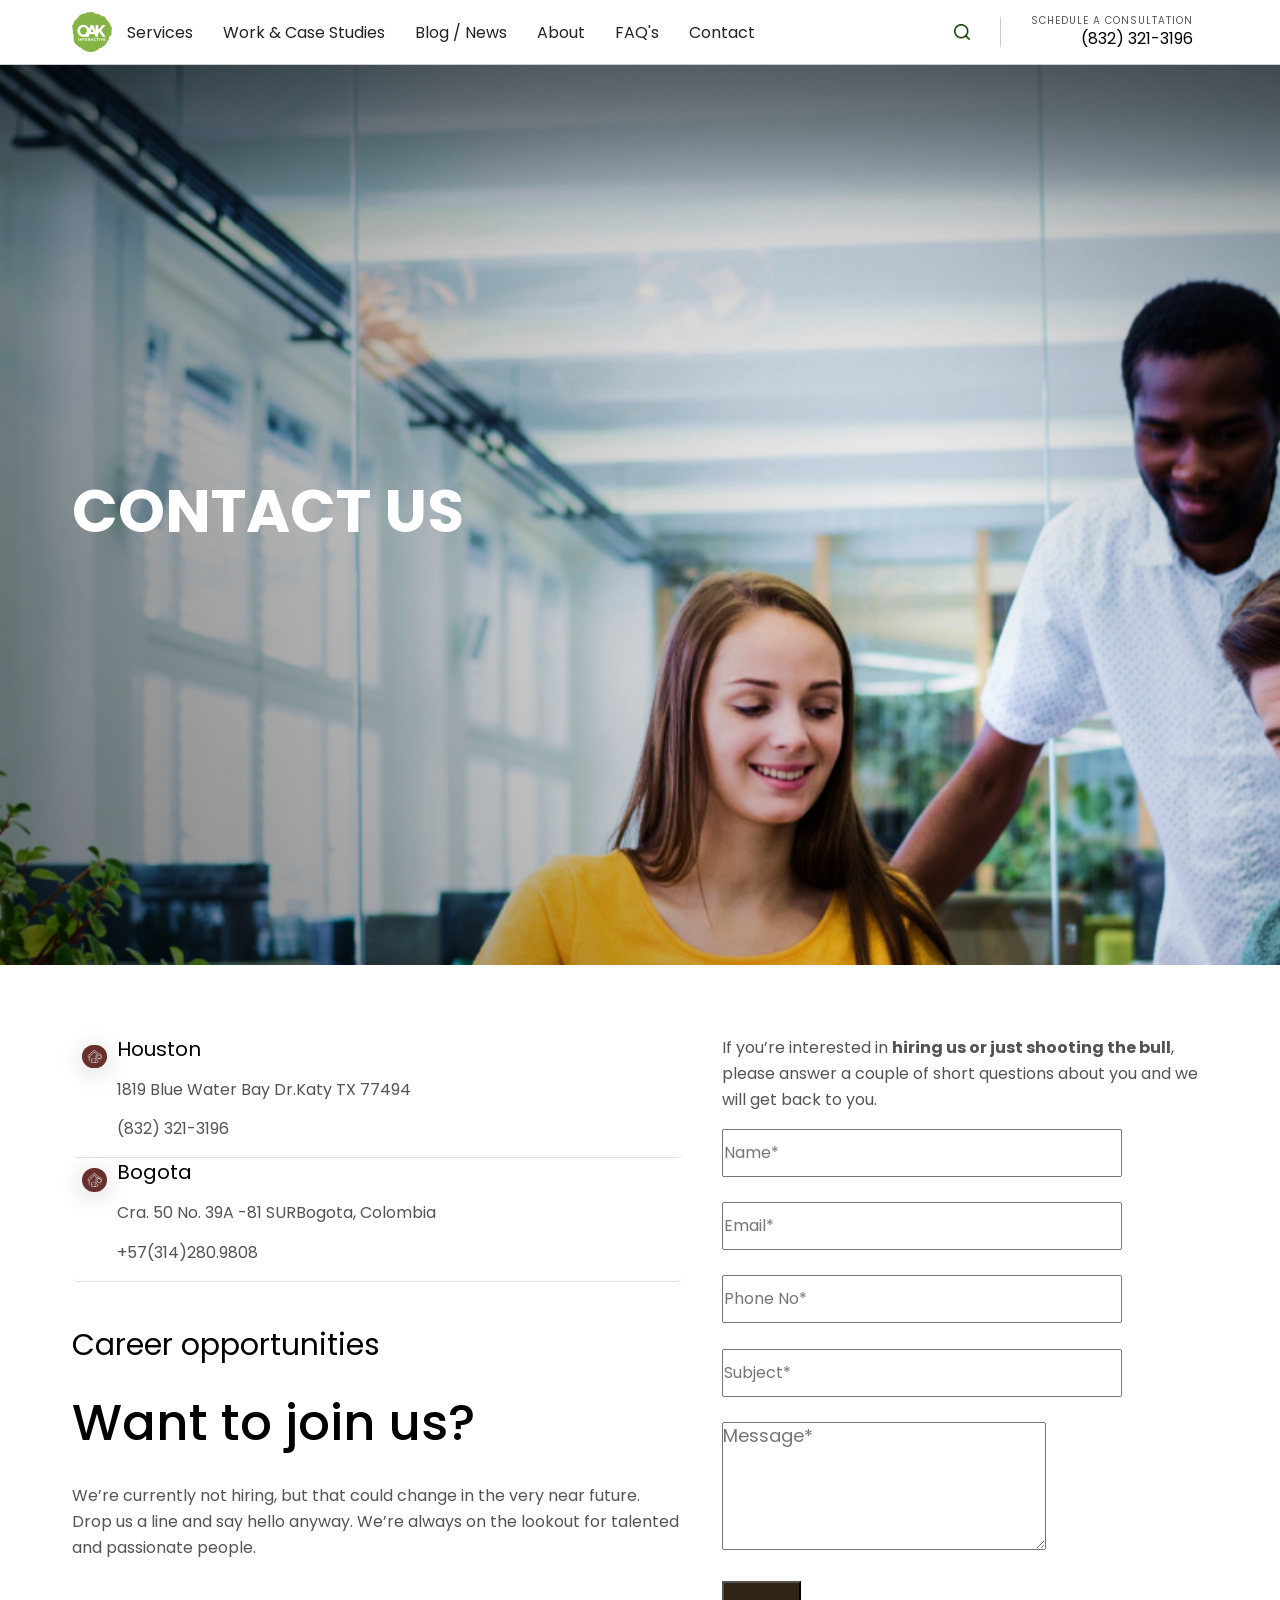
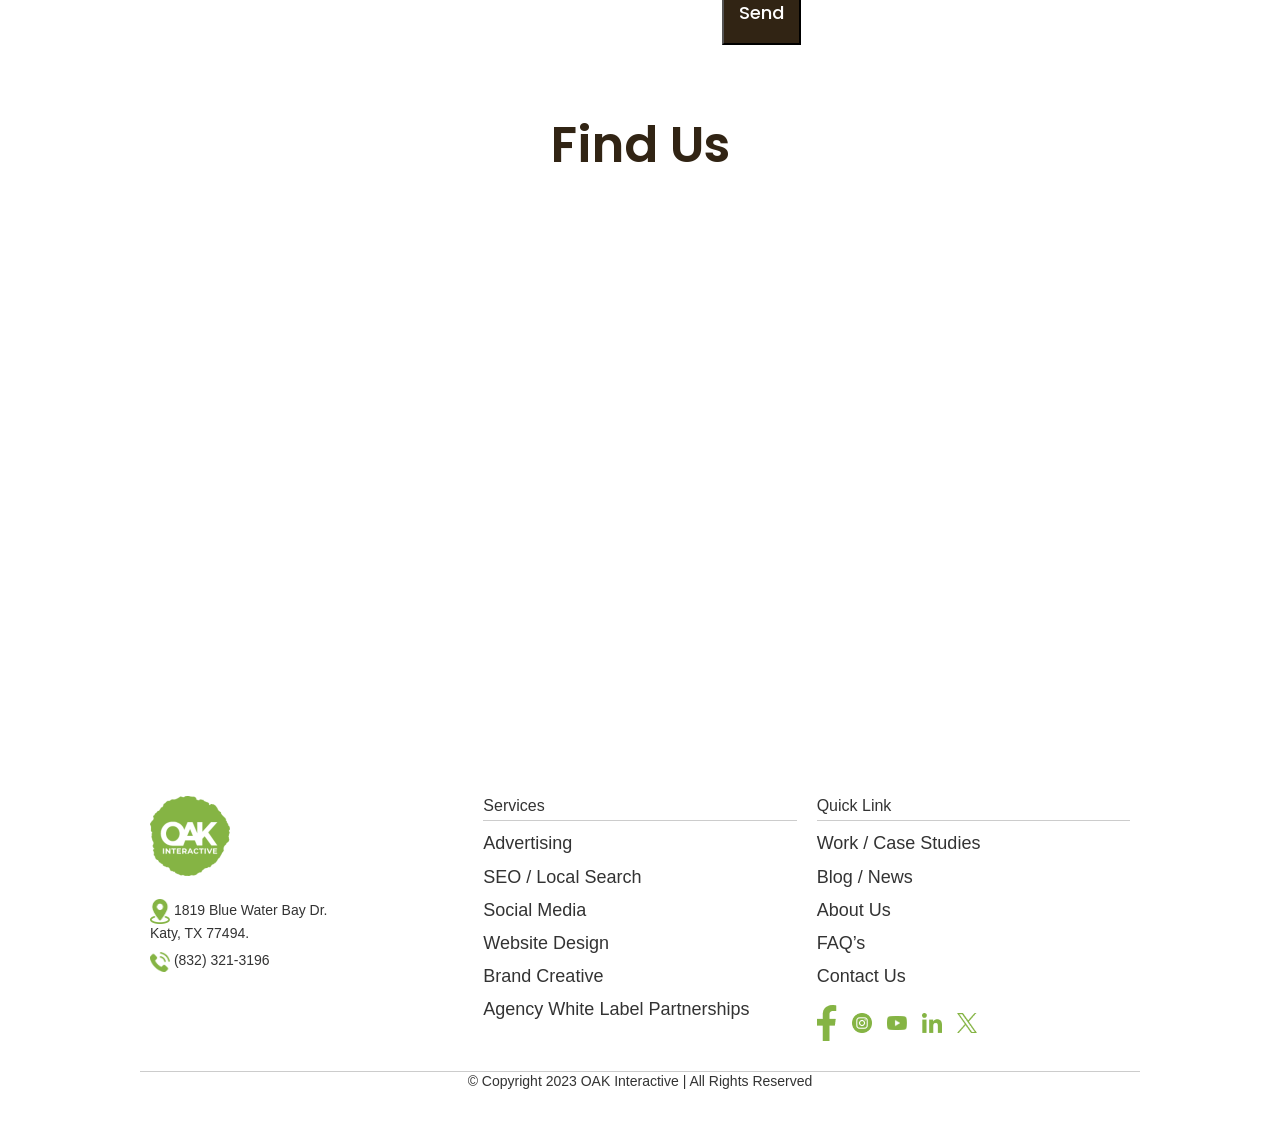
<file: 11th_page/index.html>
<!DOCTYPE html>
<html lang="en">

<head>
    <meta charset="UTF-8">
    <meta name="viewport" content="width=device-width, initial-scale=1.0">
    <title>Document</title>
    <link href="https://cdn.jsdelivr.net/npm/bootstrap@5.3.7/dist/css/bootstrap.min.css" rel="stylesheet" integrity="sha384-LN+7fdVzj6u52u30Kp6M/trliBMCMKTyK833zpbD+pXdCLuTusPj697FH4R/5mcr" crossorigin="anonymous">
    <link rel="stylesheet" href="style.css">
</head>

<body>
    <header>
        <div class="container">
            <div class="header-innr">
                <!-- Left Section -->
                <div class="left-section">
                    <div class="logo">
                        <a href="../1st_page/index.html"> <img src="images/logo.png" alt="Logo"></a>
                    </div>
                    <nav class="nav">
                        <ul>
                            <li><a href="../2nd_page/index.html">Services</a></li>
                            <li><a href="../3rd_page/index.html">Work & Case Studies</a></li>
                            <li><a href="../4th_page/index.html">Blog / News</a></li>
                            <li><a href="../5th_page/index.html">About</a></li>
                            <li><a href="../7th_page/index.html">FAQ's</a></li>
                            <li> <a href="../11th_page/index.html">Contact</a></li>
                        </ul>
                    </nav>
                </div>

                <!-- Right Section -->
                <div class="right-section ">
                    <div class="search-icon ">
                        <img src="images/search.png " alt="Search ">
                    </div>
                    <div class="divider "></div>
                    <div class="contact-info ">
                        <small>SCHEDULE A CONSULTATION</small>
                        <a href="# ">(832) 321-3196</a>
                    </div>
                </div>
            </div>
        </div>
    </header>
    <!--banner section-->
    <section class="client-banner ">
        <!-- <div class="container "> -->
        <div class="container ">
            <div class="client-banner-innr ">
                <h1 class="banner-title-1 ">contact us
                </h1>
            </div>
        </div>
        </div>
    </section>
    <!-- form section-->
    <section class="form-section ">
        <div class="container ">
            <div class="form-content ">
                <!-- left side -->
                <div class="what-to-join ">
                    <div class="location ">
                        <span><img src="images/house.png " alt=" "></span>
                        <div>
                            <p class="house-name ">Houston</p>
                            <p class="address ">1819 Blue Water Bay Dr.Katy TX 77494</p>
                            <p class="phone-no ">(832) 321-3196</p>
                        </div>
                    </div>
                    <div class="location ">
                        <span><img src="images/house.png " alt=" "></span>
                        <div>
                            <p class="house-name ">Bogota</p>
                            <p class="address ">Cra. 50 No. 39A -81 SURBogota, Colombia</p>
                            <p class="phone-no ">+57(314)280.9808</p>
                        </div>
                    </div>
                    <h5>Career opportunities</h5>
                    <h2 class="contact-title ">Want to join us?</h2>
                    <p class="contact-para ">We’re currently not hiring, but that could change in the very near future. Drop us a line and say hello anyway. We’re always on the lookout for talented and passionate people.</p>
                </div>
                <!-- right side-->
                <div class="main-form-context ">
                    <p>If you’re interested in <strong>hiring us or just shooting the bull</strong>, please answer a couple of short questions about you and we will get back to you.</p>
                    <div class="contact-form ">
                        <form action="# " method="post ">
                            <input class="input-text " type="text " placeholder="Name* " required> <br> <br>
                            <input class="input-text " type="email " placeholder="Email* " required> <br> <br>
                            <input class="input-text " type="text " placeholder="Phone No* " required> <br> <br>

                            <input class="input-text " type="text " placeholder="Subject* " required> <br> <br>
                            <textarea placeholder="Message* " rows="5 " required></textarea> <br> <br>
                            <button class="send-btn ">Send</button>
                    </div>
                </div>
            </div>
    </section>
    <!--5th section-->
    <section class="find-us-section ">
        <h2 class="map-title ">Find Us</h2>
        <!-- Replace with your own location -->
        <iframe src="https://www.google.com/maps/embed?pb=!1m18!1m12!1m3!1d3464.2886955272926!2d-95.74701958504672!3d29.78526058197652!2m3!1f0!2f0!3f0!3m2!1i1024!2i768!4f13.1!3m3!1m2!1s0x86411b47b440e8ed%3A0xe0b4db64a1d56de!2sOAK%20Interactive!5e0!3m2!1sen!2sus!4v1693680640000!5m2!1sen!2sus "
            width="100% " height="450 " style="border:0; " allowfullscreen=" " loading="lazy " referrerpolicy="no-referrer-when-downgrade ">
        </iframe>
    </section>
    <!--footer section-->
    <footer>
        <div class="container ">
            <!-- Logo & Contact -->
            <div class="ftr-innr ">
                <div class="footer-col ">
                    <img src="images/logo.png " alt="OAK Interactive " class="footer-logo ">
                    <p><span><img src="images/location.png " alt=" "></span> 1819 Blue Water Bay Dr. <br> Katy, TX 77494.</p>
                    <p><span><img src="images/call.png " alt=" "></span> (832) 321-3196</p>
                </div>

                <!-- Services -->
                <div class="footer-col ">
                    <h4>Services</h4>
                    <ul>
                        <li><a href="# ">Advertising</a></li>
                        <li><a href="# ">SEO / Local Search</a></li>
                        <li><a href="# ">Social Media</a></li>
                        <li><a href="# ">Website Design</a></li>
                        <li><a href="# ">Brand Creative</a></li>
                        <li><a href="# ">Agency White Label Partnerships</a></li>
                    </ul>
                </div>

                <!-- Quick Links -->
                <div class="footer-col ">
                    <h4>Quick Link</h4>
                    <ul>
                        <li><a href="# ">Work / Case Studies</a></li>
                        <li><a href="# ">Blog / News</a></li>
                        <li><a href="# ">About Us</a></li>
                        <li><a href="# ">FAQ’s</a></li>
                        <li><a href="# ">Contact Us</a></li>
                    </ul>
                    <div class="social-icons ">
                        <a href="# "><span><img src="images/facebook.png " alt=" "></span></a>
                        <a href="# "><span><img src="images/insta.png " alt=" "></span></a>
                        <a href="# "><span><img src="images/youtube.png " alt=" "></span></a>
                        <a href="# "><span><img src="images/linked-in.png " alt=" "></span></a>
                        <a href="# "><span><img src="images/cross.png " alt=" "></span></a>
                    </div>
                </div>
            </div>


            <div class="footer-bottom ">
                <p>© Copyright 2023 OAK Interactive | All Rights Reserved</p>
            </div>
        </div>
    </footer>
</body>

</html>
</file>
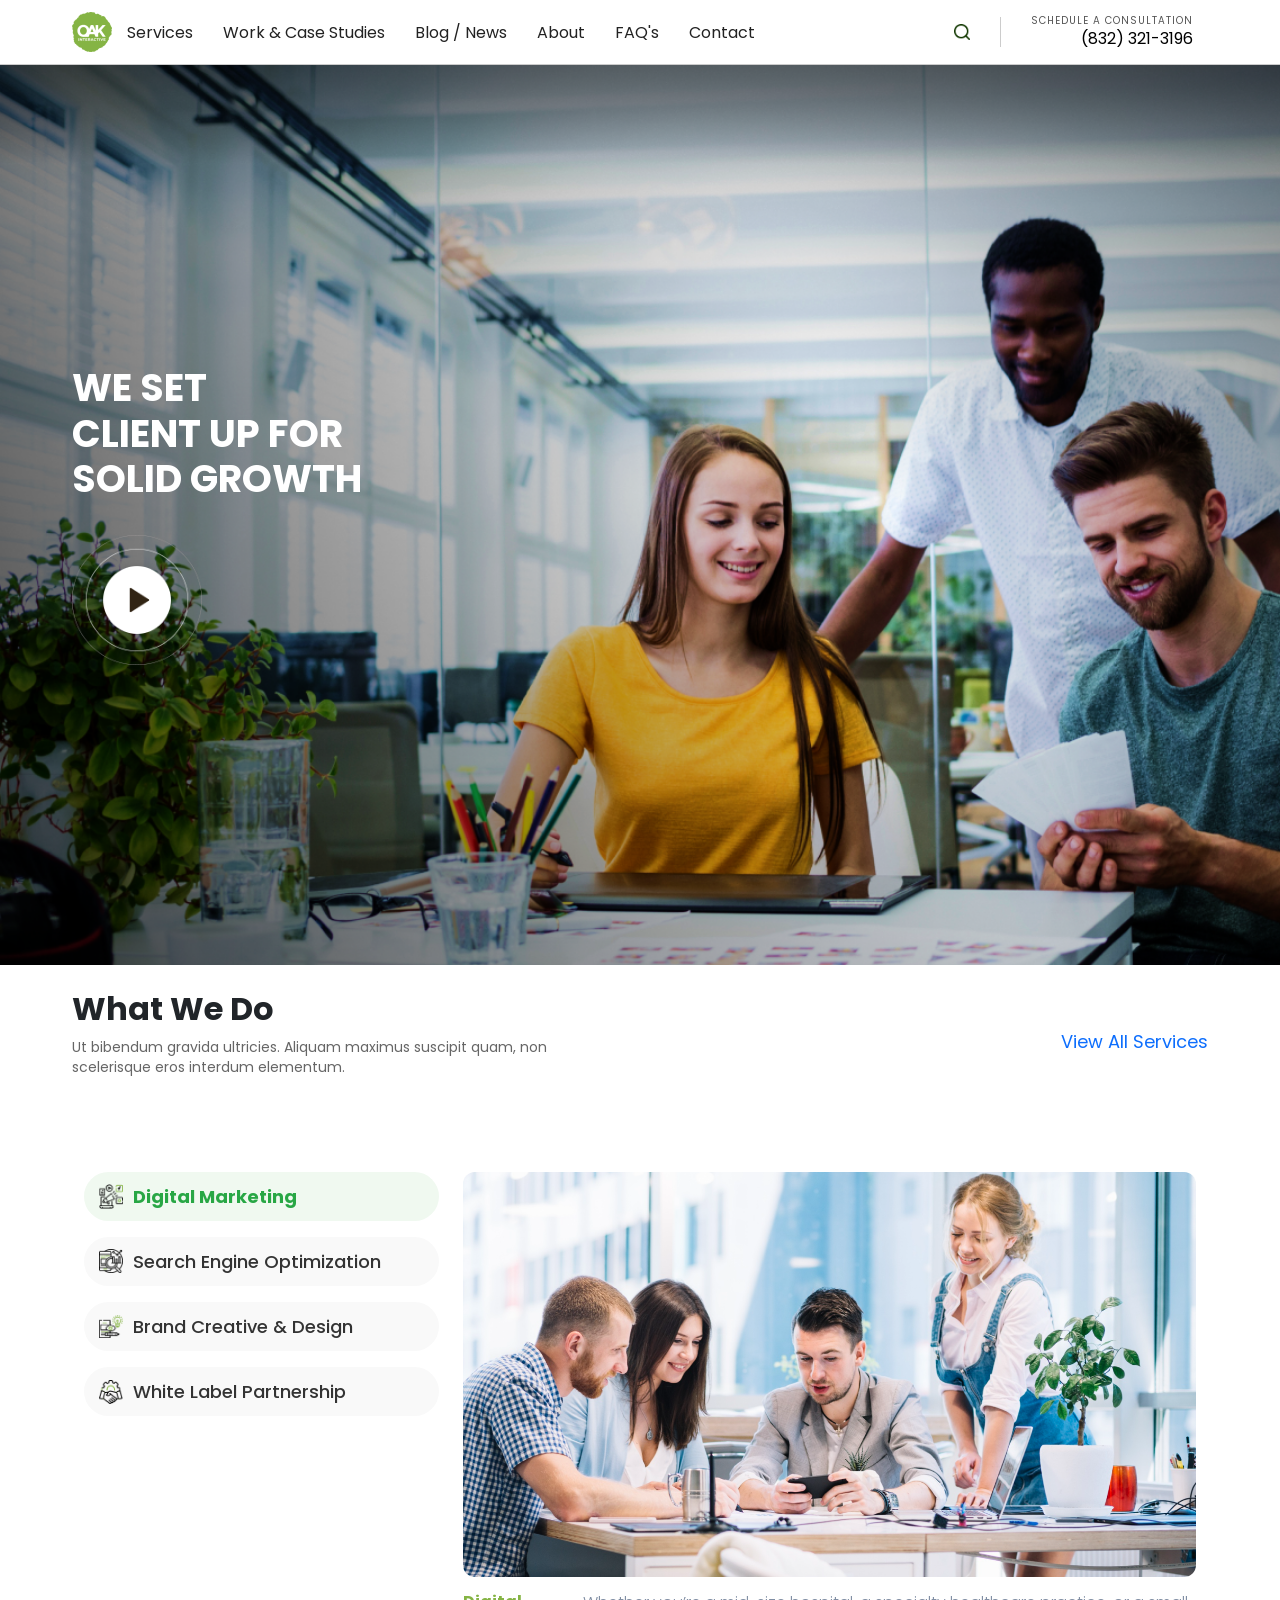
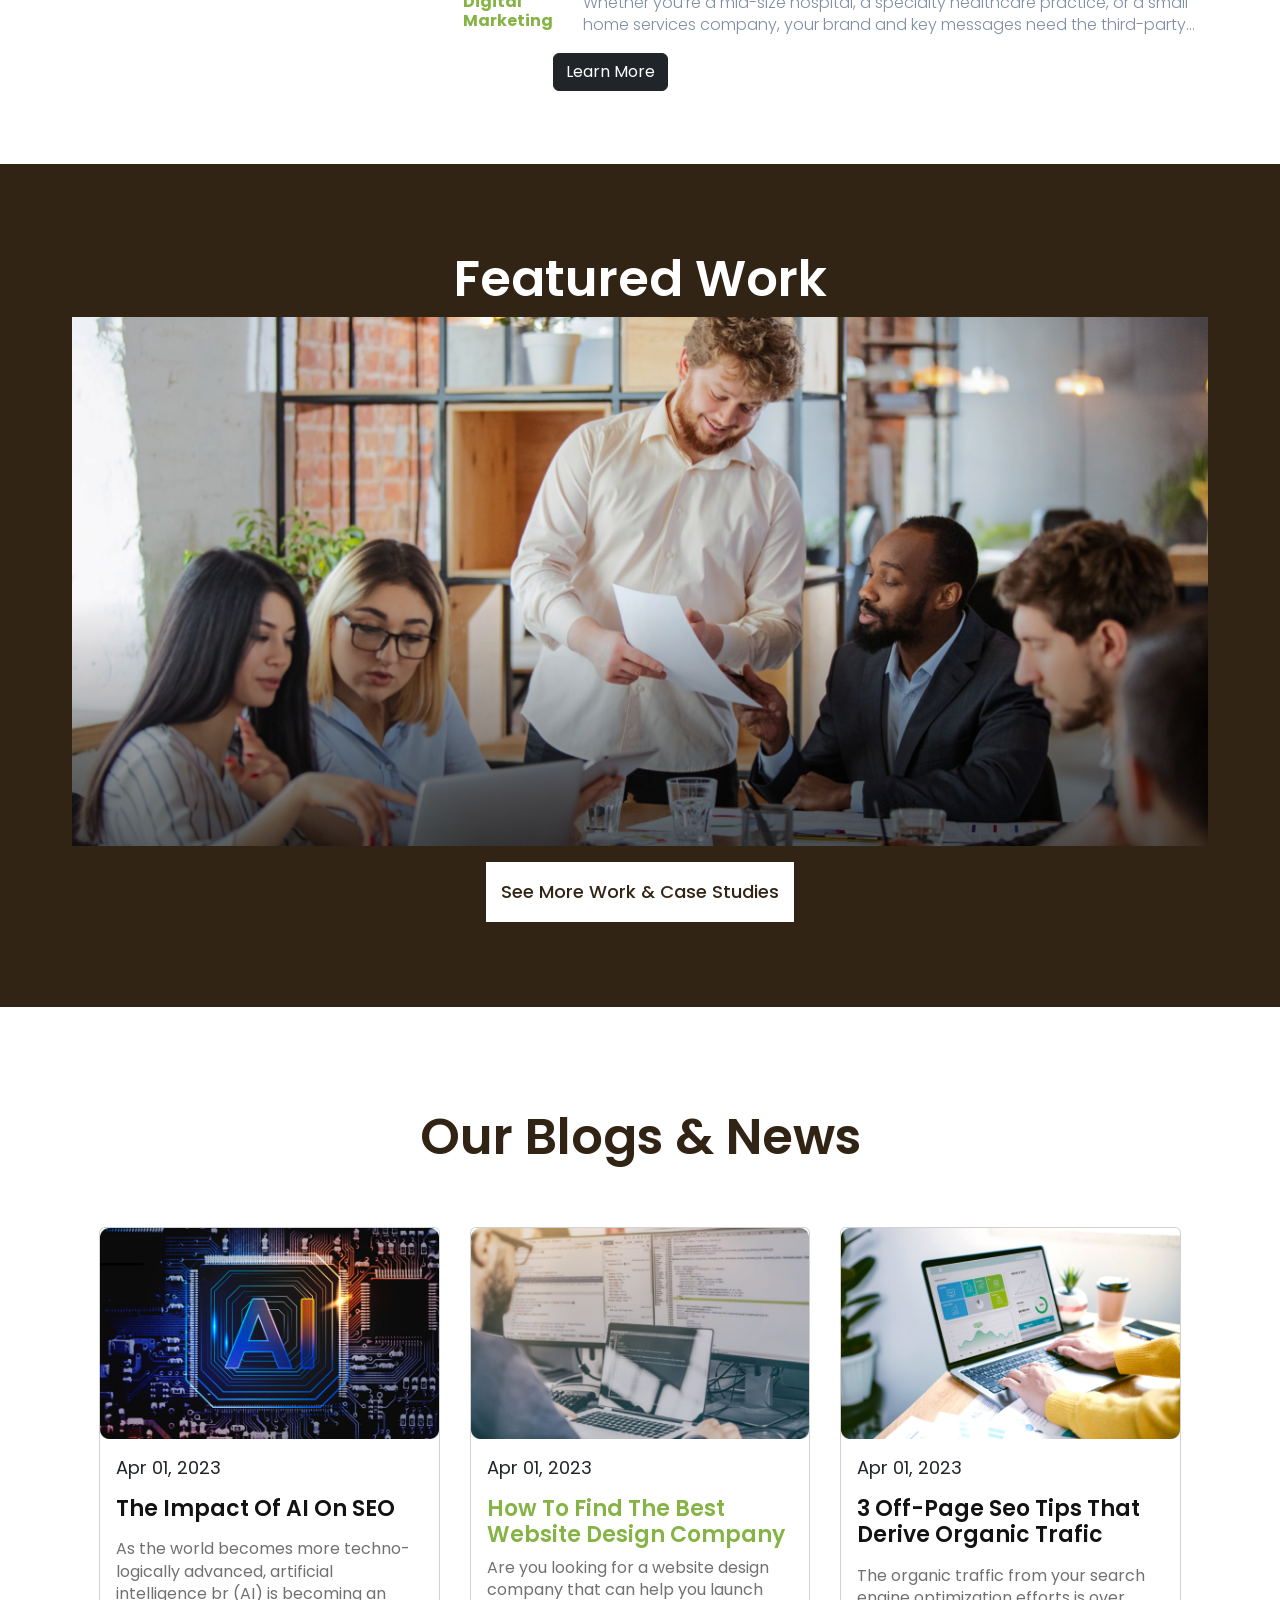
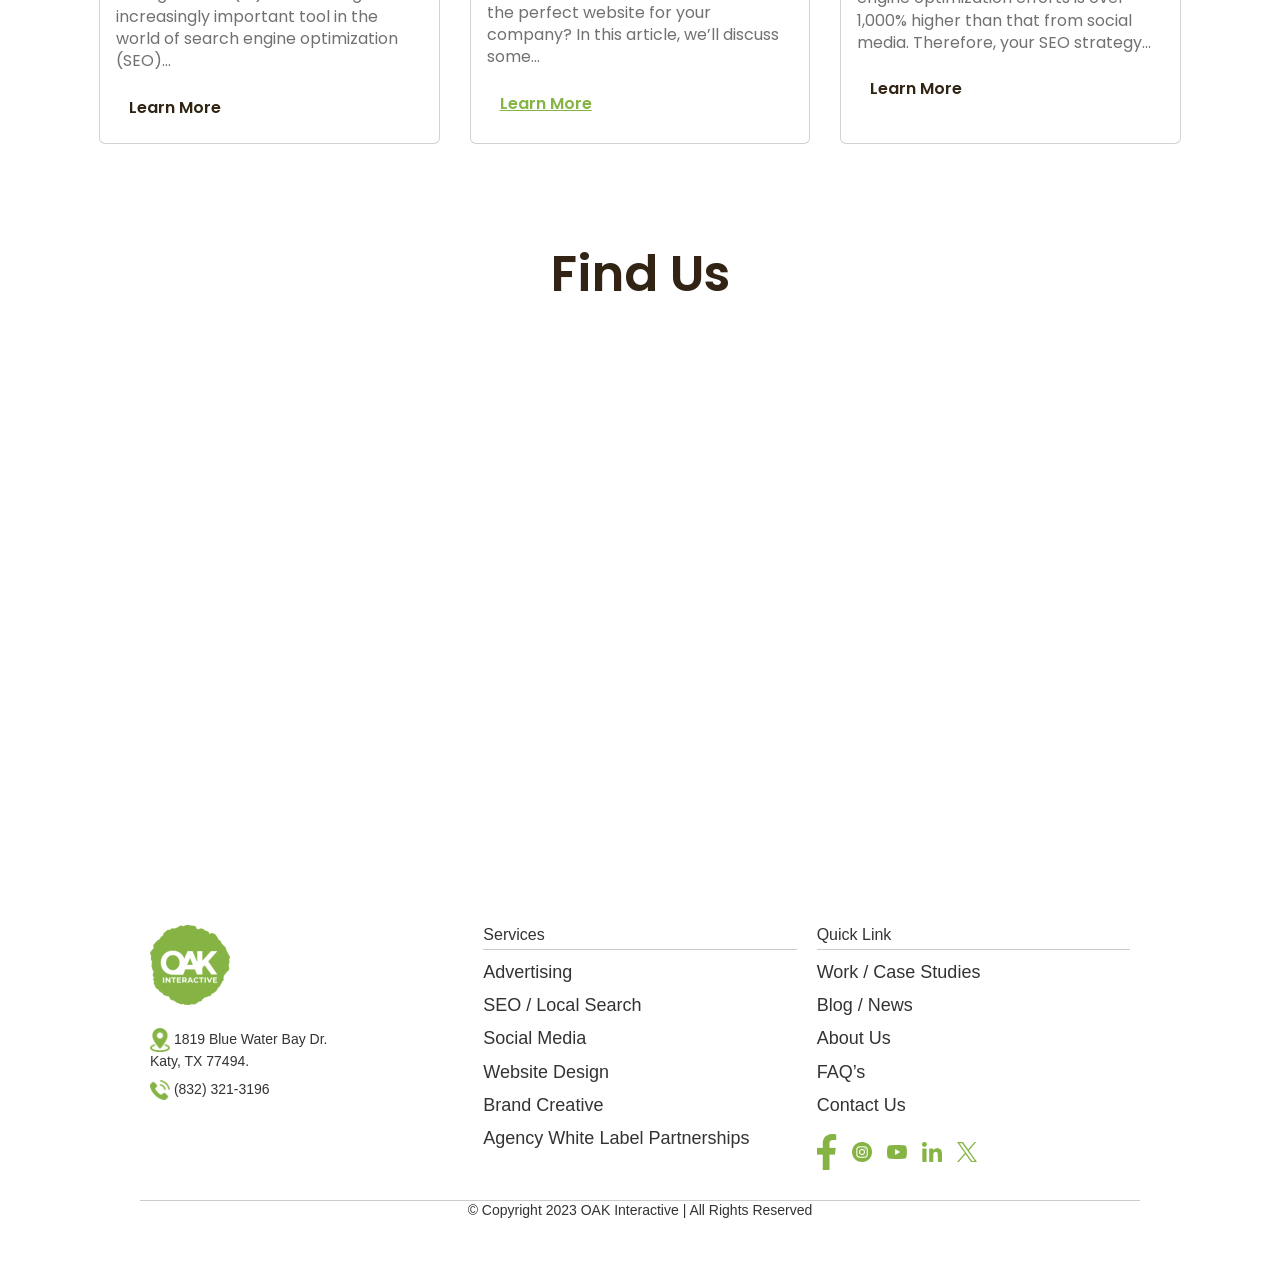
<file: 1st_page/index.html>
<!DOCTYPE html>
<html lang="en">

<head>
    <meta charset="UTF-8">
    <meta name="viewport" content="width=device-width, initial-scale=1.0">
    <title>Document</title>
    <link href="https://cdn.jsdelivr.net/npm/bootstrap@5.3.7/dist/css/bootstrap.min.css" rel="stylesheet" integrity="sha384-LN+7fdVzj6u52u30Kp6M/trliBMCMKTyK833zpbD+pXdCLuTusPj697FH4R/5mcr" crossorigin="anonymous">
    <link rel="stylesheet" href="style.css">
</head>

<body>
    <header>
        <div class="container">
            <div class="header-innr">
                <!-- Left Section -->
                <div class="left-section">
                    <div class="logo">
                        <a href="../1st_page/index.html"> <img src="images/logo.png" alt="Logo"></a>
                    </div>
                    <nav class="nav">
                        <ul>
                            <li><a href="../2nd_page/index.html">Services</a></li>
                            <li><a href="../3rd_page/index.html">Work & Case Studies</a></li>
                            <li><a href="../4th_page/index.html">Blog / News</a></li>
                            <li><a href="../5th_page/index.html">About</a></li>
                            <li><a href="../7th_page/index.html">FAQ's</a></li>
                            <li><a href="../11th_page/index.html">Contact</a></li>
                        </ul>
                    </nav>
                </div>

                <!-- Right Section -->
                <div class="right-section">
                    <div class="search-icon">
                        <img src="images/search.png" alt="Search">
                    </div>
                    <div class="divider"></div>
                    <div class="contact-info">
                        <small>SCHEDULE A CONSULTATION</small>
                        <a href="#">(832) 321-3196</a>
                    </div>
                </div>
            </div>
        </div>
    </header>
    <!--banner section-->
    <section class="client-banner">
        <!-- <div class="container"> -->
        <div class="container">
            <div class="client-banner-innr">
                <h1 class="banner-title-1">WE SET <br> Client Up For <br> Solid Growth</h1> <br>

                <a href="#" class="vedio-img"><img src="images/vedio.png" alt=""></a>
            </div>
        </div>
        </div>
    </section>

    <!--2nd section-->
    <section class="services-section">
        <div class="container">

            <div class="services-header">
                <div>
                    <h2>What We Do</h2>
                    <p>Ut bibendum gravida ultricies. Aliquam maximus suscipit quam, non scelerisque eros interdum elementum.</p>
                </div>
                <a href="../2nd_page/index.html" class="service-btn">View All Services</a>
            </div>

            <div class="container py-5">
                <div class="row align-items-center">

                    <!-- Left Side Tabs -->
                    <div class="col-md-4">
                        <div class="nav flex-column nav-pills" id="v-pills-tab" role="tablist">
                            <button class="nav-link active mb-3" id="digital-tab" data-bs-toggle="pill" data-bs-target="#digital" type="button" role="tab">
                <img src="images/digital-marketing.png" width="24" alt=""> Digital Marketing
              </button>
                            <button class="nav-link mb-3" id="seo-tab" data-bs-toggle="pill" data-bs-target="#seo" type="button" role="tab">
                <img src="images/search-engine.png" width="24" alt=""> Search Engine Optimization
              </button>
                            <button class="nav-link mb-3" id="brand-tab" data-bs-toggle="pill" data-bs-target="#brand" type="button" role="tab">
                <img src="images/brand-creative.png" width="24" alt=""> Brand Creative & Design
              </button>
                            <button class="nav-link mb-3" id="white-tab" data-bs-toggle="pill" data-bs-target="#white" type="button" role="tab">
                <img src="images/white-label-icon.png" width="24" alt=""> White Label Partnership
              </button>
                        </div>
                    </div>

                    <!-- Right Side Content -->
                    <div class="col-md-8">
                        <div class="tab-content" id="v-pills-tabContent">

                            <!-- Digital Marketing -->
                            <div class="tab-pane fade show active" id="digital" role="tabpanel">
                                <img src="images/digital-marketing-banner.png" alt="Digital Marketing">
                                <div class="service-tab-main">
                                    <h5>Digital Marketing</h5>
                                    <div class="service-para-btn">
                                        <p>Whether you’re a mid-size hospital, a specialty healthcare practice, or a small home services company, your brand and key messages need the third-party...</p>
                                        <button class="btn btn-dark">Learn More</button>
                                    </div>
                                </div>
                            </div>

                            <!-- SEO -->
                            <div class="tab-pane fade" id="seo" role="tabpanel">
                                <img src="images/seo-banner.png" alt="SEO">
                                <div class="service-tab-main">
                                    <h5>Search Engine Optimization</h5>
                                    <div class="service-para-btn">
                                        <p>Improve your online visibility with our SEO strategies including keyword optimization, on-page SEO, backlinks, and content improvements...</p>
                                        <button class="btn btn-dark">Learn More</button>
                                    </div>
                                </div>
                            </div>

                            <!-- Brand Creative -->
                            <div class="tab-pane fade" id="brand" role="tabpanel">
                                <img src="images/brand-design.png" alt="Brand Creative">
                                <div class="service-tab-main">
                                    <h5>Brand Creative & Design</h5>
                                    <div class="service-para-btn">
                                        <p>We design engaging and creative brand strategies that resonate with your target audience. From logo design to full branding packages...</p>
                                        <button class="btn btn-dark">Learn More</button>
                                    </div>
                                </div>
                            </div>

                            <!-- White Label -->
                            <div class="tab-pane fade" id="white" role="tabpanel">
                                <img src="images/white-label.png" alt="White Label">
                                <div class="service-tab-main">
                                    <h5>White Label Partnership</h5>
                                    <div class="service-para-btn">
                                        <p>Partner with us for white-label digital solutions tailored for your agency. Expand your service offerings without hiring additional staff...</p>
                                        <button class="btn btn-dark">Learn More</button>
                                    </div>
                                </div>
                            </div>

                        </div>
                    </div>
                </div>
            </div>

        </div>
    </section>
    <!--3rd section-->
    <section class="featured-section">
        <div class="container">
            <div class="featured-innr">
                <h2 class="featured-title">Featured Work</h2>
                <figure>
                    <img src="images/featured.png" alt="">
                </figure>
                <a href="../8th_page/index.html" class="featured-btn">See More Work & Case Studies </a>
            </div>
        </div>
    </section>
    <!--4th section-->
    <section class="blogs-section">
        <div class="container">
            <div class="blogs-news-innr">
                <h2 class="blogs-title">Our Blogs & News</h2>
                <div class="card-outer">
                    <div class="card">
                        <img src="images/blogs1.png" class="card-img-top" alt="...">
                        <div class="card-body">
                            <p class="date">Apr 01, 2023</p>
                            <h5 class="card-title">The Impact Of AI On SEO</h5>
                            <p class="card-text">As the world becomes more techno-logically advanced, artificial intelligence br (AI) is becoming an increasingly important tool in the world of search engine optimization (SEO)...</p>
                            <a href="#" class="btn btn-primary">Learn More</a>
                        </div>
                    </div>
                    <div class="card">
                        <img src="images/blogs2.png" class="card-img-top" alt="...">
                        <div class="card-body">
                            <p class="date">Apr 01, 2023</p>
                            <h5 class="card-title-active">How To Find The Best Website Design Company</h5>
                            <p class="card-text">Are you looking for a website design company that can help you launch the perfect website for your company? In this article, we’ll discuss some...</p>
                            <a href="#" class="btn btn-primary-active">Learn More</a>
                        </div>
                    </div>
                    <div class="card">
                        <img src="images/blogs3.png" class="card-img-top" alt="...">
                        <div class="card-body">
                            <p class="date">Apr 01, 2023</p>
                            <h5 class="card-title">3 Off-Page Seo Tips That Derive Organic Trafic</h5>
                            <p class="card-text">The organic traffic from your search engine optimization efforts is over 1,000% higher than that from social media. Therefore, your SEO strategy...</p>
                            <a href="#" class="btn btn-primary">Learn More</a>
                        </div>
                    </div>
                </div>
            </div>
        </div>
    </section>
    <!--5th section-->
    <section class="find-us-section">
        <h2 class="map-title">Find Us</h2>
        <!-- Replace with your own location -->
        <iframe src="https://www.google.com/maps/embed?pb=!1m18!1m12!1m3!1d3464.2886955272926!2d-95.74701958504672!3d29.78526058197652!2m3!1f0!2f0!3f0!3m2!1i1024!2i768!4f13.1!3m3!1m2!1s0x86411b47b440e8ed%3A0xe0b4db64a1d56de!2sOAK%20Interactive!5e0!3m2!1sen!2sus!4v1693680640000!5m2!1sen!2sus"
            width="100%" height="450" style="border:0;" allowfullscreen="" loading="lazy" referrerpolicy="no-referrer-when-downgrade">
        </iframe>
    </section>
    <!--footer section-->
    <footer>
        <div class="container">
            <!-- Logo & Contact -->
            <div class="ftr-innr">
                <div class="footer-col">
                    <img src="images/logo.png" alt="OAK Interactive" class="footer-logo">
                    <p><span><img src="images/location.png" alt=""></span> 1819 Blue Water Bay Dr. <br> Katy, TX 77494.</p>
                    <p><span><img src="images/call.png" alt=""></span> (832) 321-3196</p>
                </div>

                <!-- Services -->
                <div class="footer-col">
                    <h4>Services</h4>
                    <ul>
                        <li><a href="#">Advertising</a></li>
                        <li><a href="#">SEO / Local Search</a></li>
                        <li><a href="#">Social Media</a></li>
                        <li><a href="#">Website Design</a></li>
                        <li><a href="#">Brand Creative</a></li>
                        <li><a href="#">Agency White Label Partnerships</a></li>
                    </ul>
                </div>

                <!-- Quick Links -->
                <div class="footer-col">
                    <h4>Quick Link</h4>
                    <ul>
                        <li><a href="#">Work / Case Studies</a></li>
                        <li><a href="#">Blog / News</a></li>
                        <li><a href="#">About Us</a></li>
                        <li><a href="#">FAQ’s</a></li>
                        <li><a href="#">Contact Us</a></li>
                    </ul>
                    <div class="social-icons">
                        <a href="#"><span><img src="images/facebook.png" alt=""></span></a>
                        <a href="#"><span><img src="images/insta.png" alt=""></span></a>
                        <a href="#"><span><img src="images/youtube.png" alt=""></span></a>
                        <a href="#"><span><img src="images/linked-in.png" alt=""></span></a>
                        <a href="#"><span><img src="images/cross.png" alt=""></span></a>
                    </div>
                </div>
            </div>


            <div class="footer-bottom">
                <p>© Copyright 2023 OAK Interactive | All Rights Reserved</p>
            </div>
        </div>
    </footer>
</body>

<script src="https://cdn.jsdelivr.net/npm/bootstrap@5.3.7/dist/js/bootstrap.bundle.min.js" integrity="sha384-ndDqU0Gzau9qJ1lfW4pNLlhNTkCfHzAVBReH9diLvGRem5+R9g2FzA8ZGN954O5Q" crossorigin="anonymous"></script>

</html>
</file>
<file: 11th_page/style.css>
@import url('https://fonts.googleapis.com/css2?family=Montserrat:ital,wght@0,100..900;1,100..900&family=Noto+Sans:ital,wght@0,100..900;1,100..900&family=Poppins:ital,wght@0,100;0,200;0,300;0,400;0,500;0,600;0,700;0,800;0,900;1,100;1,200;1,300;1,400;1,500;1,600;1,700;1,800;1,900&display=swap');
* {
    padding: 0;
    margin: 0;
    box-sizing: border-box;
}

body {
    font-size: 18px;
    line-height: 1.4;
    font-family: 'Poppins';
}

ul li {
    list-style: none;
    padding: 0;
    margin: 0;
}

a {
    text-decoration: none;
}

img {
    max-width: 100%;
}

.container {
    max-width: 1160px;
    padding: 0 12px;
    margin: 0 auto;
}

header {
    display: flex;
    justify-content: space-between;
    align-items: center;
    border-bottom: 1px solid #ccc;
    padding: 12px 0;
}

.header-innr {
    display: flex;
    justify-content: space-between;
    align-items: center;
}


/* Left Section */

.left-section {
    display: flex;
    align-items: center;
}

.logo img {
    height: 40px;
}

.nav ul {
    display: flex;
    list-style: none;
    margin: 0;
    padding: 0;
}

.nav ul li a {
    text-decoration: none;
    color: #222;
    font-size: 16px;
    margin: 0 15px;
}

.nav ul li a:hover {
    color: #295a12;
    font-weight: 500;
}


/* Right Section */

.right-section {
    display: flex;
    align-items: center;
    font-size: 14px;
}

.search-icon img {
    width: 16px;
    cursor: pointer;
    margin-left: 15px;
    margin-right: 15px;
}

.divider {
    border-right: 1px solid #ccc;
    height: 30px;
    margin-left: 15px;
    margin-right: 15px;
}

.contact-info {
    display: flex;
    flex-direction: column;
    text-align: right;
    margin-left: 15px;
    margin-right: 15px;
}

.contact-info small {
    font-size: 10px;
    letter-spacing: 1px;
    color: #555;
}

.contact-info a {
    font-size: 16px;
    color: #000;
}


/* banner section */

.client-banner {
    background-image: url('images/banner-bg.png');
    background-position: center;
    background-size: cover;
    background-repeat: no-repeat;
    height: 100vh;
    width: 100%;
    display: flex;
    /* enable flexbox */
    align-items: center;
    /* vertical center */
    justify-content: flex-start;
}

.banner-title-1 {
    font-family: 'Poppins';
    font-style: normal;
    font-weight: 700;
    font-size: 60px;
    /* or 218% */
    text-transform: uppercase;
    color: #FFFFFF;
}

.client-banner-innr {
    display: flex;
    flex-direction: column;
    align-items: flex-start;
    justify-content: center;
}


/* contact section(form) */

.form-content {
    display: flex;
}

.location span img {
    width: 25px;
    border: 5px solid #67302c;
    border-radius: 100px;
    background: #67302C;
    box-shadow: 0px 4px 24px rgba(0, 0, 0, 0.18);
    margin: 10px;
}

.location {
    display: flex;
    align-items: start;
    /* Rectangle 32 */
    box-sizing: border-box;
    border-bottom: 1px solid #E2E1DC;
    border-radius: 5px;
}

.house-name {
    font-family: 'Poppins';
    font-style: normal;
    font-weight: 400;
    font-size: 20px;
    /* identical to box height */
    color: #000000;
}

.address {
    font-family: 'Poppins';
    font-style: normal;
    font-weight: 400;
    font-size: 16px;
    /* identical to box height, or 162% */
    color: #535353;
}

.phone-no {
    font-family: 'Poppins';
    font-style: normal;
    font-weight: 400;
    font-size: 16px;
    line-height: 24px;
    /* identical to box height */
    color: #535353;
}

.what-to-join {
    margin-right: 40px;
}

h5 {
    font-family: 'Poppins';
    font-style: normal;
    font-weight: 400;
    font-size: 30px;
    /* identical to box height */
    color: #000000;
    margin-top: 45px;
}

.contact-title {
    font-family: 'Poppins';
    font-style: normal;
    font-weight: 500;
    font-size: 50px;
    /* identical to box height */
    color: #000000;
    margin: 30px 0;
}

.contact-para {
    font-family: 'Poppins';
    font-style: normal;
    font-weight: 400;
    font-size: 16px;
    line-height: 26px;
    /* or 162% */
    color: #535353;
}

.main-form-context p {
    font-family: 'Poppins';
    font-style: normal;
    font-weight: 400;
    font-size: 16px;
    line-height: 26px;
    /* or 162% */
    color: #535353;
}

.input-text {
    width: 400px;
    font-family: 'Poppins';
    font-style: normal;
    font-weight: 400;
    font-size: 16px;
    line-height: 24px;
    /* identical to box height */
    text-transform: capitalize;
    color: #6D6D6D;
    padding: 10px 0;
    text-align: justify;
}

.subject-area {
    width: 600px;
    max-width: 100%;
}

.send-btn {
    display: flex;
    flex-direction: row;
    justify-content: center;
    align-items: center;
    padding: 15px;
    gap: 10px;
    background: #312414;
    font-family: 'Poppins';
    font-style: normal;
    font-weight: 500;
    font-size: 18px;
    line-height: 30px;
    /* identical to box height, or 167% */
    text-transform: capitalize;
    color: #FFFFFF;
    /* Inside auto layout */
    flex: none;
    order: 0;
    flex-grow: 0;
}

.form-section {
    padding: 70px 0;
}

.map-title {
    font-family: 'Poppins';
    font-style: normal;
    font-weight: 600;
    font-size: 50px;
    text-transform: capitalize;
    color: #312414;
    margin-bottom: 45px;
    text-align: center;
}

.find-us-section {
    padding-bottom: 70px;
}

footer {
    background: #fff;
    padding: 40px 10%;
    font-family: Arial, sans-serif;
    color: #333;
}

.ftr-innr {
    display: flex;
    flex-wrap: wrap;
    justify-content: space-between;
    margin-bottom: 20px;
}

.footer-col {
    flex: 1 1 250px;
    margin: 10px;
}

.footer-logo {
    width: 80px;
    margin-bottom: 15px;
}

.footer-col h4 {
    font-size: 16px;
    margin-bottom: 10px;
    border-bottom: 1px solid #ccc;
    padding-bottom: 5px;
}

.footer-col ul {
    list-style: none;
    padding: 0;
}

.footer-col ul li {
    margin: 8px 0;
}

.footer-col ul li a {
    text-decoration: none;
    color: #333;
    transition: 0.3s;
}

.footer-col ul li a:hover {
    color: #7aa845;
    /* greenish hover */
}

.footer-col p {
    margin: 8px 0;
    font-size: 14px;
}

.social-icons {
    margin-top: 15px;
}

.social-icons a {
    margin-right: 10px;
    font-size: 18px;
    color: #7aa845;
    text-decoration: none;
    transition: 0.3s;
}

.social-icons a:hover {
    color: #333;
}

.footer-bottom {
    border-top: 1px solid #ccc;
    text-align: center;
    font-size: 14px;
    margin: 10px 0;
}

span img {
    width: 20px;
}


/* ================responsive================== */


/*  (max-width: 991px) */
</file>
<file: 1st_page/style.css>
@import url('https://fonts.googleapis.com/css2?family=Montserrat:ital,wght@0,100..900;1,100..900&family=Noto+Sans:ital,wght@0,100..900;1,100..900&family=Poppins:ital,wght@0,100;0,200;0,300;0,400;0,500;0,600;0,700;0,800;0,900;1,100;1,200;1,300;1,400;1,500;1,600;1,700;1,800;1,900&display=swap');
* {
    padding: 0;
    margin: 0;
    box-sizing: border-box;
}

body {
    font-size: 18px;
    line-height: 1.4;
    font-family: 'Poppins';
}

ul li {
    list-style: none;
    padding: 0;
    margin: 0;
}

a {
    text-decoration: none;
}

img {
    max-width: 100%;
}

.container {
    max-width: 1160px;
    padding: 0 12px;
    margin: 0 auto;
}

header {
    display: flex;
    justify-content: space-between;
    align-items: center;
    border-bottom: 1px solid #ccc;
    padding: 12px 0;
}

.header-innr {
    display: flex;
    justify-content: space-between;
    align-items: center;
}


/* Left Section */

.left-section {
    display: flex;
    align-items: center;
}

.logo img {
    height: 40px;
}

.nav ul {
    display: flex;
    list-style: none;
    margin: 0;
    padding: 0;
}

.nav ul li a {
    text-decoration: none;
    color: #222;
    font-size: 16px;
    margin: 0 15px;
}

.nav ul li a:hover {
    color: #295a12;
    font-weight: 600;
}


/* Right Section */

.right-section {
    display: flex;
    align-items: center;
    font-size: 14px;
}

.search-icon img {
    width: 16px;
    cursor: pointer;
    margin-left: 15px;
    margin-right: 15px;
}

.divider {
    border-right: 1px solid #ccc;
    height: 30px;
    margin-left: 15px;
    margin-right: 15px;
}

.contact-info {
    display: flex;
    flex-direction: column;
    text-align: right;
    margin-left: 15px;
    margin-right: 15px;
}

.contact-info small {
    font-size: 10px;
    letter-spacing: 1px;
    color: #555;
}

.contact-info a {
    font-size: 16px;
    color: #000;
}


/* banner section */

.client-banner {
    background-image: url('images/banner-bg.png');
    background-position: center;
    background-size: cover;
    background-repeat: no-repeat;
    height: 100vh;
    width: 100%;
    display: flex;
    /* enable flexbox */
    align-items: center;
    /* vertical center */
    justify-content: flex-start;
}

.banner-title-1 {
    font-family: 'Poppins';
    font-style: normal;
    font-weight: 700;
    font-size: 38px;
    /* or 218% */
    text-transform: uppercase;
    color: #FFFFFF;
}

.client-banner-innr {
    display: flex;
    flex-direction: column;
    align-items: flex-start;
}

.vedio-img img {
    width: 130px;
}


/* 2nd section */

.services-section {
    padding: 25px 0;
}

.services-header {
    display: flex;
    justify-content: space-between;
    align-items: center;
    margin-bottom: 30px;
}

.services-header h2 {
    font-weight: bold;
    margin: 0 0 10px;
}

.services-header p {
    max-width: 500px;
    font-size: 14px;
    color: #666;
}

.service-tab-main {
    display: flex;
    justify-content: space-between;
}

.service-tab-main p {
    margin-left: 30px;
}

.service-tab-main .service-btn {
    box-sizing: border-box;
    display: flex;
    flex-direction: row;
    justify-content: center;
    align-items: center;
    padding: 15px;
    gap: 10px;
    border: 1px solid #000000;
    font-family: 'Poppins';
    font-style: normal;
    font-weight: 500;
    font-size: 18px;
    text-transform: capitalize;
    color: #000000;
    background-color: #fff;
    flex: none;
    order: 0;
    flex-grow: 0;
    transition: 0.3s;
}

.service-btn:hover {
    color: #fff;
    background-color: #6BBE45;
}

.nav-pills .nav-link {
    display: flex;
    align-items: center;
    gap: 10px;
    padding: 12px 15px;
    border-radius: 50px;
    color: #333;
    font-weight: 500;
    background: #f9f9f9;
}

.nav-pills .nav-link.active {
    background-color: #f0f9f0;
    color: #28a745;
    font-weight: bold;
}

.tab-content img {
    width: 100%;
    border-radius: 12px;
    margin-bottom: 15px;
}

.tab-content h5 {
    font-family: 'Poppins';
    font-style: normal;
    font-weight: 600;
    font-size: 16px;
    /* or 123% */
    text-transform: capitalize;
    color: #85B444;
    font-weight: bold;
}

.tab-content p {
    font-family: 'Poppins';
    font-style: normal;
    font-weight: 300;
    font-size: 16px;
    color: #808EA3;
}

.align-items-center {
    align-items: normal !important;
}

.featured-section {
    background-color: #312414;
    padding: 85px 0;
}

.featured-title {
    font-family: 'Poppins';
    font-style: normal;
    font-weight: 600;
    font-size: 50px;
    text-transform: capitalize;
    color: #FFFFFF;
}

.featured-innr {
    display: flex;
    align-items: center;
    flex-direction: column;
}

.featured-btn {
    display: flex;
    flex-direction: row;
    justify-content: center;
    align-items: center;
    padding: 15px;
    gap: 10px;
    background: #FFFFFF;
    font-family: 'Poppins';
    font-style: normal;
    font-weight: 500;
    font-size: 18px;
    line-height: 30px;
    text-transform: capitalize;
    color: #312414;
    flex: none;
    order: 0;
    flex-grow: 0;
    transition: 2s;
}

.featured-btn:hover {
    background-color: #af8758;
    color: #fff;
}


/* .featured-innr{
  margin-top: 75px;
} */

.blogs-news-innr {
    display: flex;
    align-items: center;
    flex-direction: column;
}

.blogs-title {
    font-family: 'Poppins';
    font-style: normal;
    font-weight: 600;
    font-size: 50px;
    text-transform: capitalize;
    color: #312414;
    margin-bottom: 60px;
}

.card-outer {
    display: flex;
    align-items: stretch;
    justify-content: center;
    flex-wrap: wrap;
}

.card {
    margin: 0 15px;
    width: 30%;
}

.card-text {
    font-family: 'Poppins';
    font-style: normal;
    font-weight: 400;
    font-size: 16px;
    color: #717171;
}

.card-title-active {
    font-family: 'Poppins';
    font-style: normal;
    font-weight: 600;
    font-size: 22px;
    /* or 121% */
    text-transform: capitalize;
    color: #85B444;
}

.card-title {
    font-family: 'Poppins';
    font-style: normal;
    font-weight: 600;
    font-size: 22px;
    /* identical to box height, or 83% */
    text-transform: capitalize;
    color: #121212;
    margin: 16px 0;
}

.btn.btn-primary {
    font-family: 'Poppins';
    font-style: normal;
    font-weight: 600;
    font-size: 16px;
    text-transform: capitalize;
    color: #312414;
    background-color: #fff !important;
    border-color: #fff !important;
    max-height: 1000px 0;
}

.btn.btn-primary-active {
    font-family: 'Poppins';
    font-style: normal;
    font-weight: 600;
    font-size: 16px;
    text-transform: capitalize;
    color: #85B444;
    background-color: #fff !important;
    border-color: #fff !important;
    text-decoration: underline;
}

.blogs-section {
    padding: 100px 0;
}

.map-title {
    font-family: 'Poppins';
    font-style: normal;
    font-weight: 600;
    font-size: 50px;
    text-transform: capitalize;
    color: #312414;
    margin-bottom: 45px;
    text-align: center;
}

.find-us-section {
    padding-bottom: 70px;
}

footer {
    background: #fff;
    padding: 40px 10%;
    font-family: Arial, sans-serif;
    color: #333;
}

.ftr-innr {
    display: flex;
    flex-wrap: wrap;
    justify-content: space-between;
    margin-bottom: 20px;
}

.footer-col {
    flex: 1 1 250px;
    margin: 10px;
}

.footer-logo {
    width: 80px;
    margin-bottom: 15px;
}

.footer-col h4 {
    font-size: 16px;
    margin-bottom: 10px;
    border-bottom: 1px solid #ccc;
    padding-bottom: 5px;
}

.footer-col ul {
    list-style: none;
    padding: 0;
}

.footer-col ul li {
    margin: 8px 0;
}

.footer-col ul li a {
    text-decoration: none;
    color: #333;
    transition: 0.3s;
}

.footer-col ul li a:hover {
    color: #7aa845;
    /* greenish hover */
}

.footer-col p {
    margin: 8px 0;
    font-size: 14px;
}

.social-icons {
    margin-top: 15px;
}

.social-icons a {
    margin-right: 10px;
    font-size: 18px;
    color: #7aa845;
    text-decoration: none;
    transition: 0.3s;
}

.social-icons a:hover {
    color: #333;
}

.footer-bottom {
    border-top: 1px solid #ccc;
    text-align: center;
    font-size: 14px;
    margin: 10px 0;
}

span img {
    width: 20px;
}


/* ================responsive================== */


/*  (max-width: 991px) */
</file>
